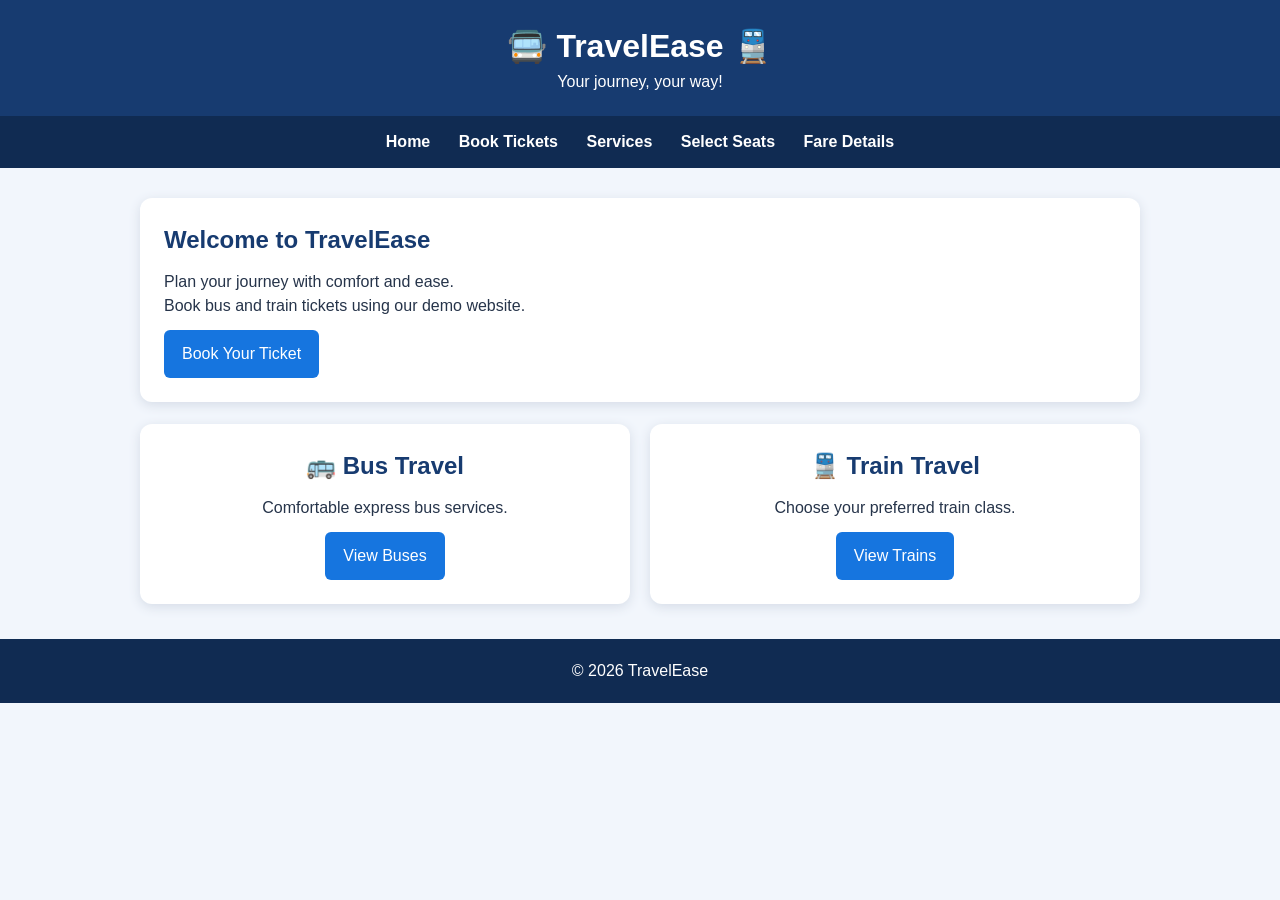
<file: index.html>
<!DOCTYPE html>
<html lang="en">
<head>
    <meta charset="UTF-8">
    <meta name="viewport" content="width=device-width, initial-scale=1.0">
    <title>TravelEase - Home</title>
    <link rel="stylesheet" href="style.css">
</head>
<body>
    <header>
        <h1>🚍 TravelEase 🚆</h1>
        <p>Your journey, your way!</p>
    </header>

    <nav>
        <a href="index.html">Home</a>
        <a href="booking.html">Book Tickets</a>
        <a href="services.html">Services</a>
        <a href="seats.html">Select Seats</a>
        <a href="fares.html">Fare Details</a>
    </nav>

    <main class="container">
        <section class="panel">
            <h2>Welcome to TravelEase</h2>
            <p>Plan your journey with comfort and ease.</p>
            <p>Book bus and train tickets using our demo website.</p>
            <a class="button" href="booking.html">Book Your Ticket</a>
        </section>

        <div class="cards">
            <section class="card">
                <h2>🚌 Bus Travel</h2>
                <p>Comfortable express bus services.</p>
                <a class="button" href="services.html">View Buses</a>
            </section>

            <section class="card">
                <h2>🚆 Train Travel</h2>
                <p>Choose your preferred train class.</p>
                <a class="button" href="services.html">View Trains</a>
            </section>
        </div>
    </main>

    <footer>
        <p>© 2026 TravelEase</p>
    </footer>
</body>
</html>
</file>
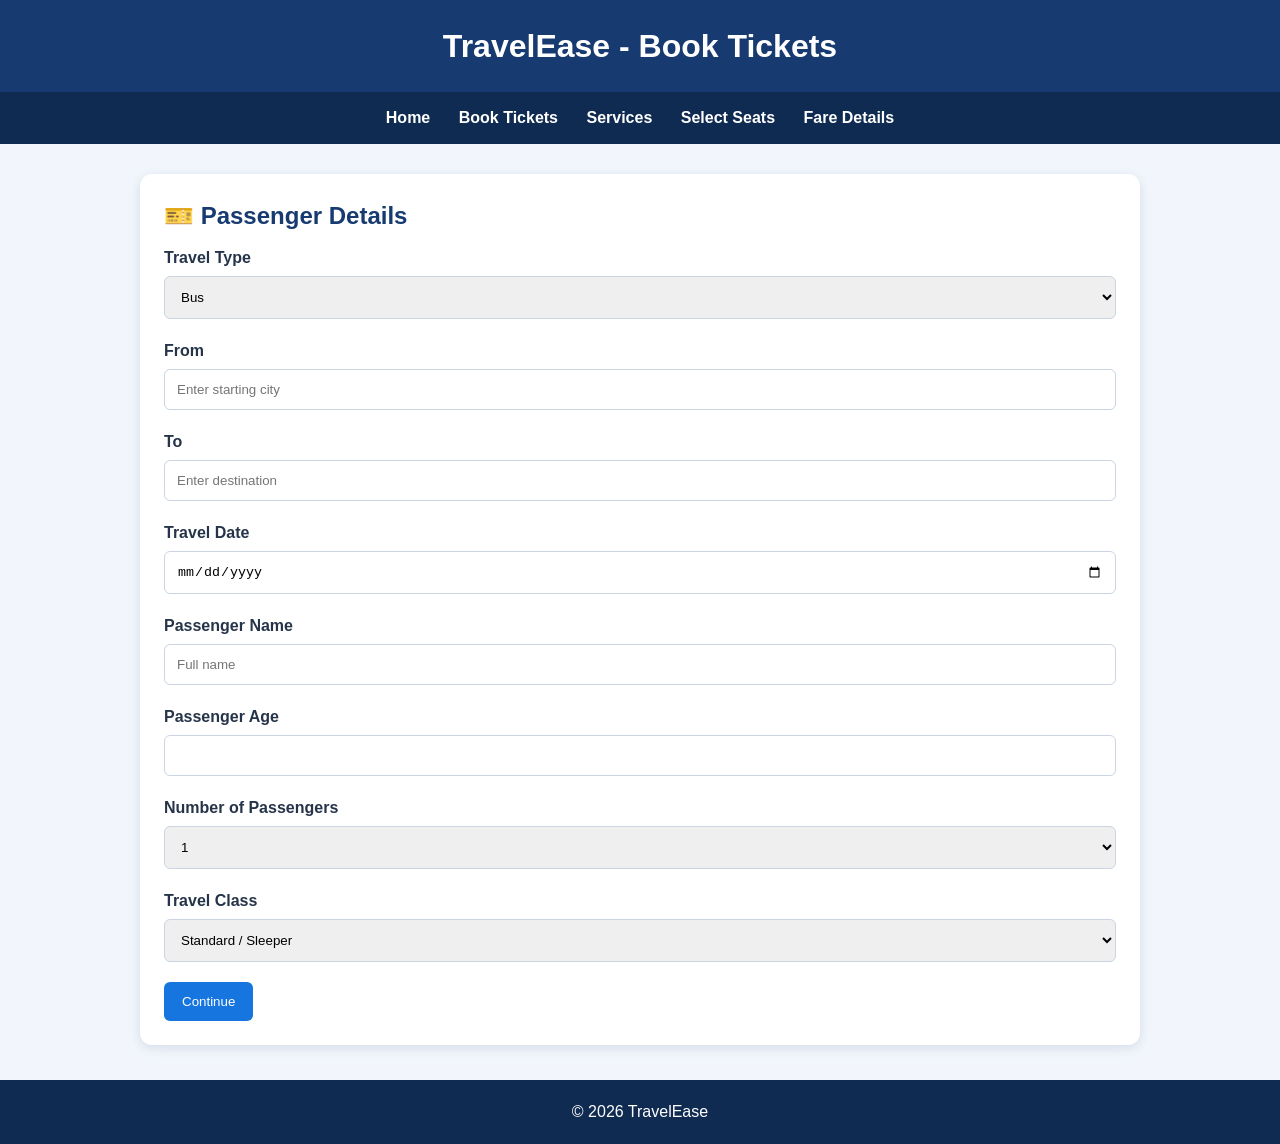
<file: booking.html>
<!DOCTYPE html>
<html lang="en">
<head>
    <meta charset="UTF-8">
    <meta name="viewport" content="width=device-width, initial-scale=1.0">
    <title>Book Tickets - TravelEase</title>
    <link rel="stylesheet" href="style.css">
</head>
<body>
    <header><h1>TravelEase - Book Tickets</h1></header>

    <nav>
        <a href="index.html">Home</a>
        <a href="booking.html">Book Tickets</a>
        <a href="services.html">Services</a>
        <a href="seats.html">Select Seats</a>
        <a href="fares.html">Fare Details</a>
    </nav>

    <main class="container">
        <section class="panel">
            <h2>🎫 Passenger Details</h2>

            <form action="services.html">
                <label for="type">Travel Type</label>
                <select id="type" name="type">
                    <option>Bus</option>
                    <option>Train</option>
                </select>

                <label for="source">From</label>
                <input id="source" name="source"
                       placeholder="Enter starting city" required>

                <label for="destination">To</label>
                <input id="destination" name="destination"
                       placeholder="Enter destination" required>

                <label for="date">Travel Date</label>
                <input id="date" name="date" type="date" required>

                <label for="name">Passenger Name</label>
                <input id="name" name="name"
                       placeholder="Full name" required>

                <label for="age">Passenger Age</label>
                <input id="age" name="age" type="number"
                       min="1" max="120" required>

                <label for="passengers">Number of Passengers</label>
                <select id="passengers" name="passengers">
                    <option>1</option>
                    <option>2</option>
                    <option>3</option>
                    <option>4</option>
                    <option>5</option>
                </select>

                <label for="classType">Travel Class</label>
                <select id="classType" name="classType">
                    <option>Standard / Sleeper</option>
                    <option>AC</option>
                </select>

                <button type="submit">Continue</button>
            </form>
        </section>
    </main>

    <footer><p>© 2026 TravelEase</p></footer>
</body>
</html>
</file>
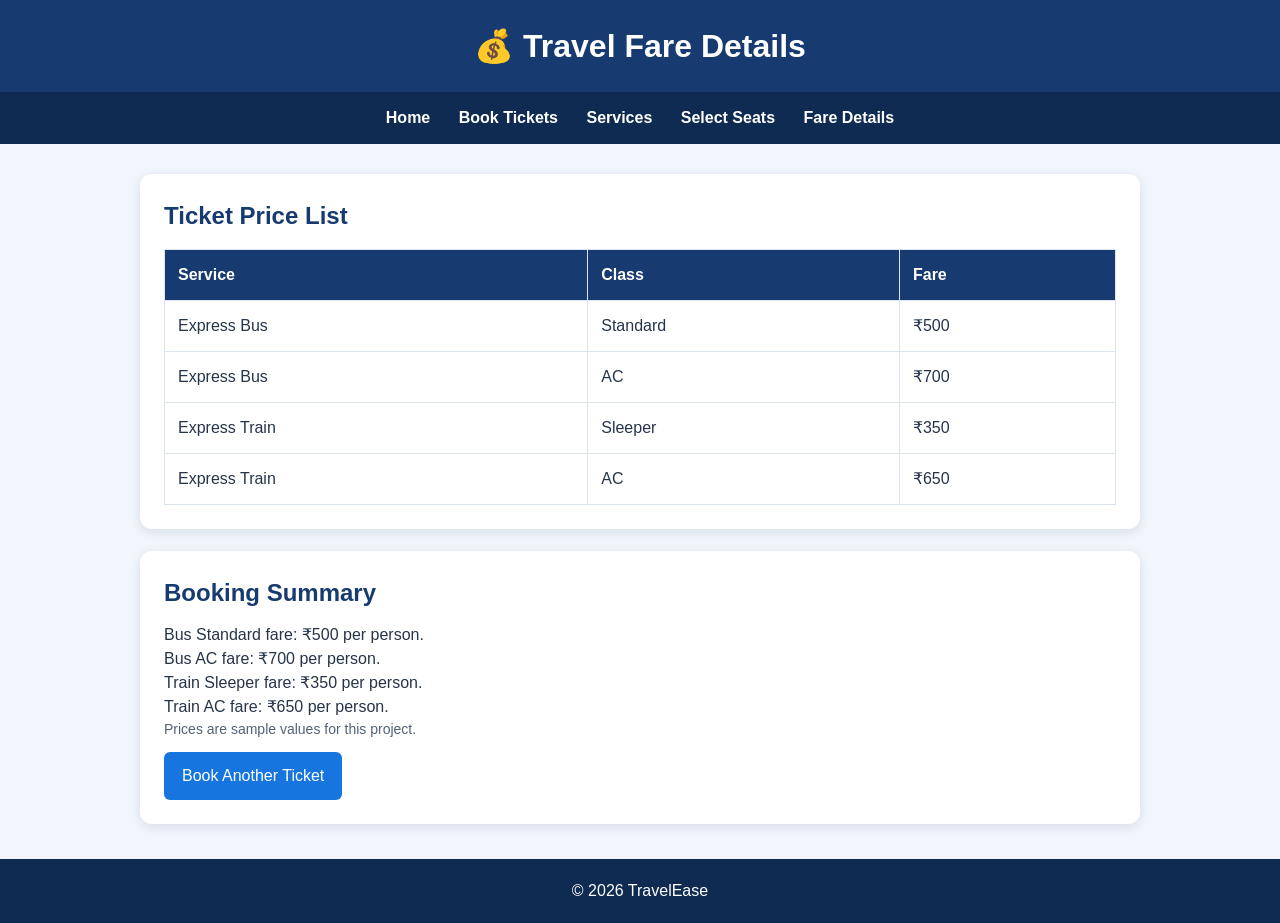
<file: fares.html>
<!DOCTYPE html>
<html lang="en">
<head>
    <meta charset="UTF-8">
    <meta name="viewport" content="width=device-width, initial-scale=1.0">
    <title>Fare Details</title>
    <link rel="stylesheet" href="style.css">
</head>
<body>
    <header><h1>💰 Travel Fare Details</h1></header>

    <nav>
        <a href="index.html">Home</a>
        <a href="booking.html">Book Tickets</a>
        <a href="services.html">Services</a>
        <a href="seats.html">Select Seats</a>
        <a href="fares.html">Fare Details</a>
    </nav>

    <main class="container">
        <section class="panel">
            <h2>Ticket Price List</h2>

            <table>
                <tr>
                    <th>Service</th>
                    <th>Class</th>
                    <th>Fare</th>
                </tr>
                <tr>
                    <td>Express Bus</td>
                    <td>Standard</td>
                    <td>₹500</td>
                </tr>
                <tr>
                    <td>Express Bus</td>
                    <td>AC</td>
                    <td>₹700</td>
                </tr>
                <tr>
                    <td>Express Train</td>
                    <td>Sleeper</td>
                    <td>₹350</td>
                </tr>
                <tr>
                    <td>Express Train</td>
                    <td>AC</td>
                    <td>₹650</td>
                </tr>
            </table>
        </section>

        <section class="panel">
            <h2>Booking Summary</h2>
            <p>Bus Standard fare: ₹500 per person.</p>
            <p>Bus AC fare: ₹700 per person.</p>
            <p>Train Sleeper fare: ₹350 per person.</p>
            <p>Train AC fare: ₹650 per person.</p>
            <p class="small">Prices are sample values for this project.</p>
            <a class="button" href="booking.html">Book Another Ticket</a>
        </section>
    </main>

    <footer><p>© 2026 TravelEase</p></footer>
</body>
</html>
</file>
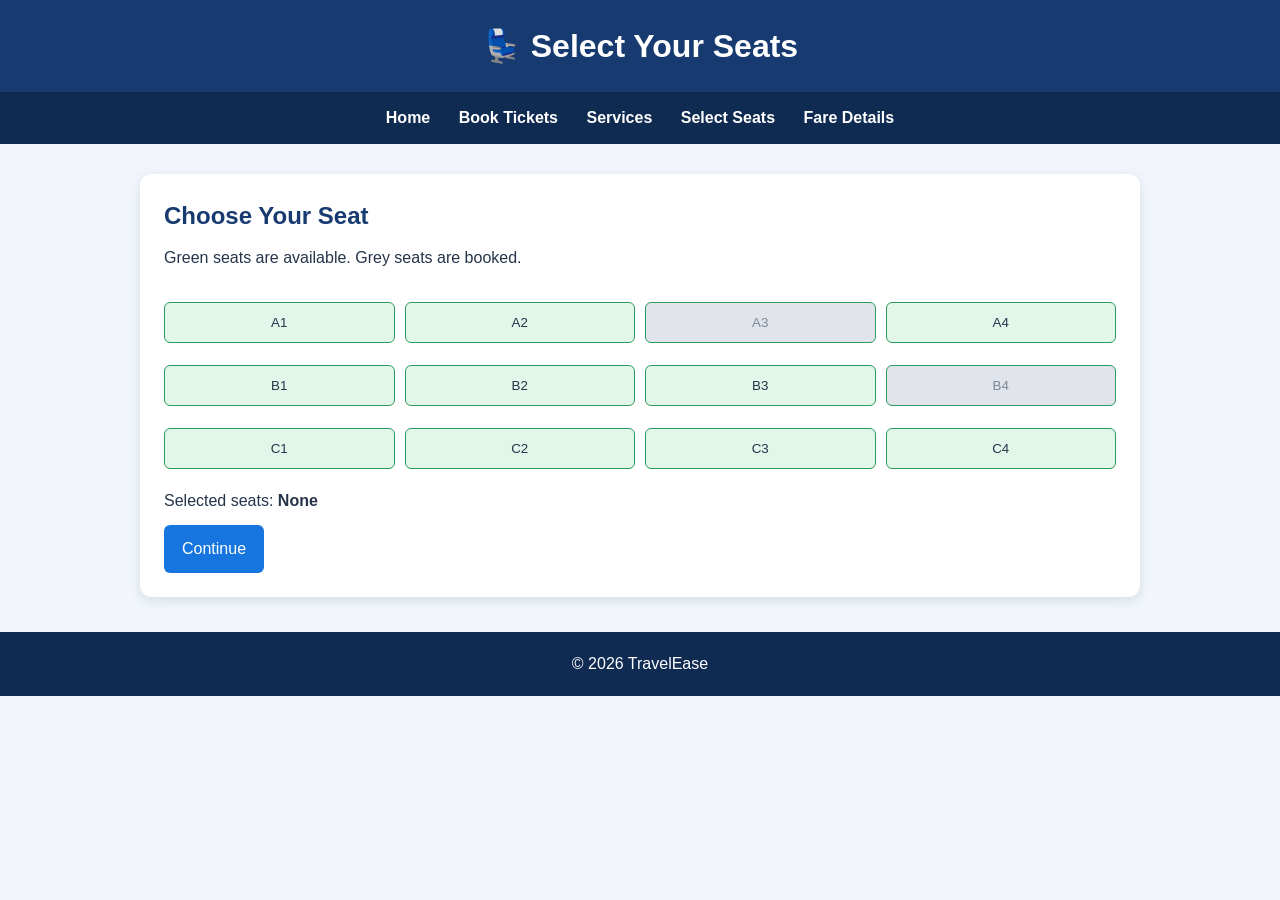
<file: seats.html>
<!DOCTYPE html>
<html lang="en">
<head>
    <meta charset="UTF-8">
    <meta name="viewport" content="width=device-width, initial-scale=1.0">
    <title>Select Seats</title>
    <link rel="stylesheet" href="style.css">
</head>
<body>
    <header><h1>💺 Select Your Seats</h1></header>

    <nav>
        <a href="index.html">Home</a>
        <a href="booking.html">Book Tickets</a>
        <a href="services.html">Services</a>
        <a href="seats.html">Select Seats</a>
        <a href="fares.html">Fare Details</a>
    </nav>

    <main class="container">
        <section class="panel">
            <h2>Choose Your Seat</h2>
            <p>Green seats are available. Grey seats are booked.</p>

            <div class="seats">
                <button class="seat" onclick="selectSeat(this)">A1</button>
                <button class="seat" onclick="selectSeat(this)">A2</button>
                <button class="seat booked" disabled>A3</button>
                <button class="seat" onclick="selectSeat(this)">A4</button>
                <button class="seat" onclick="selectSeat(this)">B1</button>
                <button class="seat" onclick="selectSeat(this)">B2</button>
                <button class="seat" onclick="selectSeat(this)">B3</button>
                <button class="seat booked" disabled>B4</button>
                <button class="seat" onclick="selectSeat(this)">C1</button>
                <button class="seat" onclick="selectSeat(this)">C2</button>
                <button class="seat" onclick="selectSeat(this)">C3</button>
                <button class="seat" onclick="selectSeat(this)">C4</button>
            </div>

            <p>Selected seats: <strong id="selected">None</strong></p>
            <a class="button" href="fares.html">Continue</a>
        </section>
    </main>

    <footer><p>© 2026 TravelEase</p></footer>

    <script>
        let selectedSeats = [];

        function selectSeat(button) {
            const seat = button.textContent;

            if (button.classList.contains("selected")) {
                button.classList.remove("selected");
                selectedSeats = selectedSeats.filter(s => s !== seat);
            } else {
                button.classList.add("selected");
                selectedSeats.push(seat);
            }

            document.getElementById("selected").textContent =
                selectedSeats.join(", ") || "None";
        }
    </script>
</body>
</html>
</file>
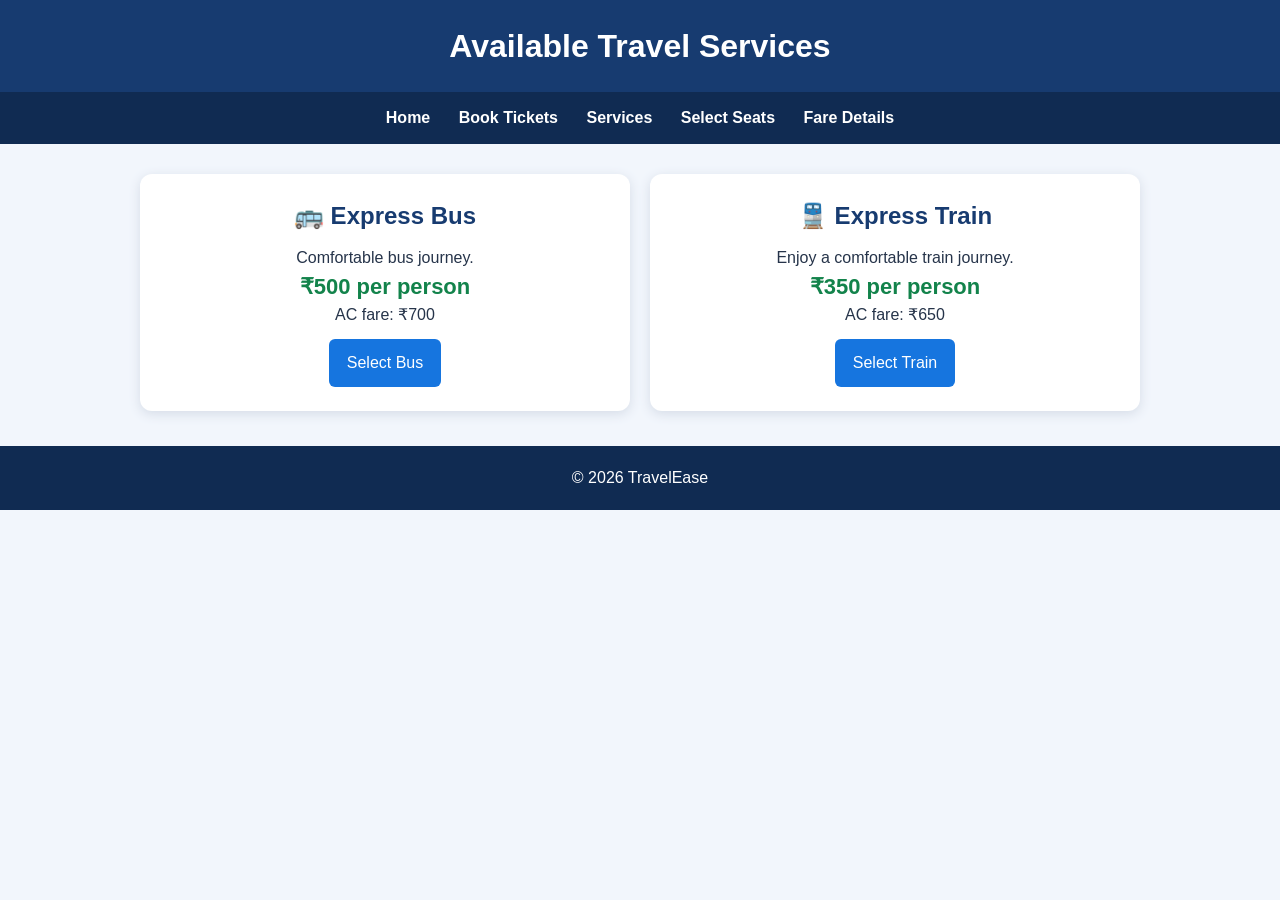
<file: services.html>
<!DOCTYPE html>
<html lang="en">
<head>
    <meta charset="UTF-8">
    <meta name="viewport" content="width=device-width, initial-scale=1.0">
    <title>Travel Services</title>
    <link rel="stylesheet" href="style.css">
</head>
<body>
    <header><h1>Available Travel Services</h1></header>

    <nav>
        <a href="index.html">Home</a>
        <a href="booking.html">Book Tickets</a>
        <a href="services.html">Services</a>
        <a href="seats.html">Select Seats</a>
        <a href="fares.html">Fare Details</a>
    </nav>

    <main class="container">
        <div class="cards">
            <section class="card">
                <h2>🚌 Express Bus</h2>
                <p>Comfortable bus journey.</p>
                <p class="fare">₹500 per person</p>
                <p>AC fare: ₹700</p>
                <a class="button" href="seats.html">Select Bus</a>
            </section>

            <section class="card">
                <h2>🚆 Express Train</h2>
                <p>Enjoy a comfortable train journey.</p>
                <p class="fare">₹350 per person</p>
                <p>AC fare: ₹650</p>
                <a class="button" href="seats.html">Select Train</a>
            </section>
        </div>
    </main>

    <footer><p>© 2026 TravelEase</p></footer>
</body>
</html>
</file>
<file: style.css>
* {
    box-sizing: border-box;
    margin: 0;
    padding: 0;
}

body {
    font-family: Arial, sans-serif;
    background: #f2f6fc;
    color: #26344a;
    line-height: 1.5;
}

header {
    background: #173b70;
    color: white;
    padding: 22px;
    text-align: center;
}

nav {
    background: #102b52;
    padding: 14px;
    text-align: center;
}

nav a {
    color: white;
    text-decoration: none;
    margin: 5px 12px;
    font-weight: bold;
}

nav a:hover {
    text-decoration: underline;
}

.container {
    width: 90%;
    max-width: 1000px;
    margin: 30px auto;
}

.panel, .card {
    background: white;
    padding: 24px;
    border-radius: 12px;
    box-shadow: 0 3px 12px #d5dce7;
}

.panel {
    margin-bottom: 22px;
}

h2 {
    color: #173b70;
    margin-bottom: 12px;
}

label {
    display: block;
    margin: 12px 0 6px;
    font-weight: bold;
}

input, select {
    width: 100%;
    padding: 12px;
    border: 1px solid #cbd5e1;
    border-radius: 6px;
    margin-bottom: 8px;
}

button, .button {
    display: inline-block;
    background: #1675df;
    color: white;
    border: none;
    padding: 12px 18px;
    border-radius: 6px;
    cursor: pointer;
    text-decoration: none;
    margin-top: 12px;
}

button:hover, .button:hover {
    background: #1058ad;
}

.cards {
    display: grid;
    grid-template-columns: repeat(2, 1fr);
    gap: 20px;
    margin-top: 20px;
}

.card {
    text-align: center;
}

.fare {
    color: #13834b;
    font-weight: bold;
    font-size: 22px;
}

.seats {
    display: grid;
    grid-template-columns: repeat(4, 1fr);
    gap: 10px;
    margin: 20px 0;
}

.seat {
    background: #e2f6e9;
    color: #26344a;
    border: 1px solid #2c9b5d;
}

.seat.selected {
    background: #1675df;
    color: white;
}

.seat.booked {
    background: #e1e5eb;
    color: #7c8796;
    cursor: not-allowed;
}

table {
    width: 100%;
    border-collapse: collapse;
    margin-top: 15px;
}

th, td {
    padding: 13px;
    text-align: left;
    border: 1px solid #dce4ef;
}

th {
    background: #173b70;
    color: white;
}

footer {
    background: #102b52;
    color: white;
    text-align: center;
    padding: 20px;
    margin-top: 35px;
}

.small {
    font-size: 14px;
    color: #536276;
}

@media (max-width: 600px) {
    .cards {
        grid-template-columns: 1fr;
    }

    .container {
        width: 94%;
    }

    nav a {
        display: inline-block;
        margin: 5px;
    }

    th, td {
        padding: 8px;
        font-size: 13px;
    }
}
</file>
